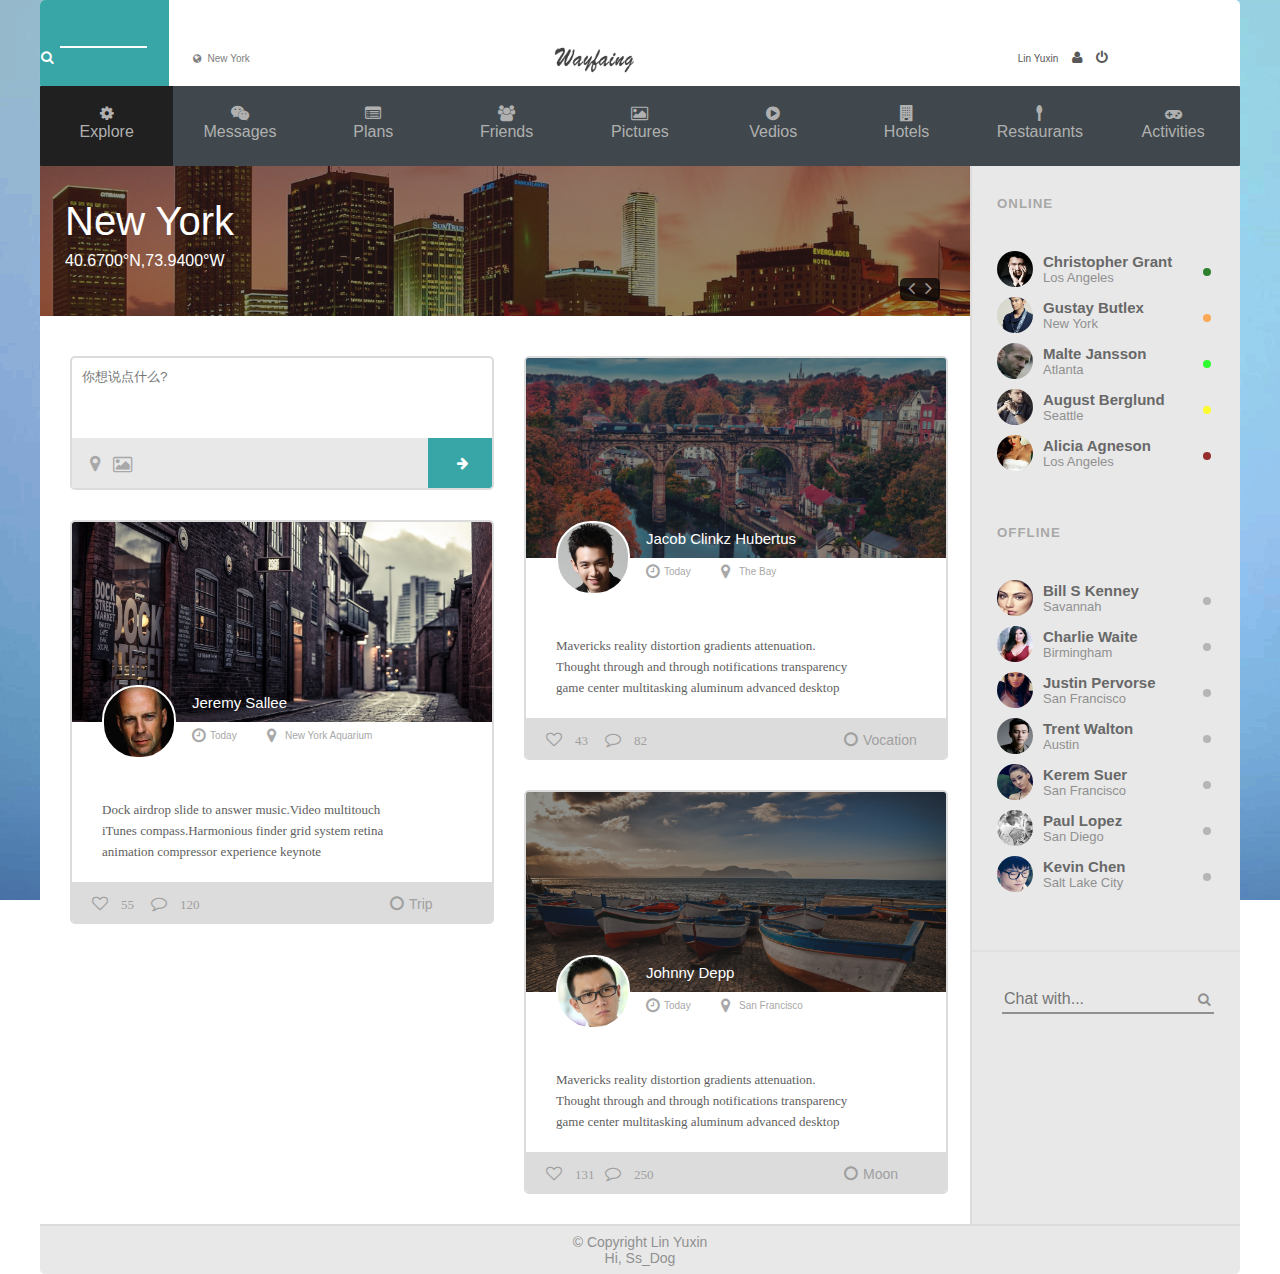
<file: citying.html>
<!DOCTYPE html>
<html>
<head>
	<title>Citying</title>
	<meta charset="utf-8">
	<link rel="stylesheet" type="text/css" href="css/font-awesome.min.css">
	<link rel="stylesheet" type="text/css" href="css/citying.css">
</head>

<body>
	<div class="container">

		<div class="header">

			<div class="search">
				<form>
					<input type="text" name="search">
					<button><i class="fa fa-search"></i></button>
				</form>
			</div>

			<div class="location">
				<p><i class="fa fa-globe"></i> &nbsp;New York</p>
			</div>

			<div class="header_word">
				<p><img src="img/header_word.png" alt="logo"></p>
			</div>

			<div class="username">
				<p>Lin Yuxin</p>
				<button id="user"><i class="fa fa-user"></i></button>
				<button id="power"><i class="fa fa-power-off"></i></button>
			</div>
		</div>

		<div class="nav">
			<ul>
				<li class="current">
					<a href="#"><i class="fa fa-cog"></i><br>Explore</a>
				</li>
				<li>
					<a href="#"><i class="fa fa-weixin"></i><br>Messages</a>
				</li>
				<li>
					<a href="#"><i class="fa fa-list-alt"></i><br>Plans</a>
				</li>
				<li>
					<a href="#"><i class="fa fa-users"></i><br>Friends</a>
				</li>
				<li>
					<a href="#"><i class="fa fa-picture-o"></i><br>Pictures</a>
				</li>
				<li>
					<a href="#"><i class="fa fa-play-circle"></i><br>Vedios</a>
				</li>
				<li>
					<a href="#"><i class="fa fa-building"></i><br>Hotels</a>
				</li>
				<li>
					<a href="#"><i class="fa fa-spoon"></i><br>Restaurants</a>
				</li>
				<li>
					<a href="#"><i class="fa fa-gamepad"></i><br>Activities</a>
				</li>
			</ul>
		</div>

		<div class="content">

			<div class="meng">
				<div class="bar"></div>
			</div>

			<div class="desc">
				<div class="back"><span><i class="fa fa-angle-left" name="left"></i><i name="right" class="fa fa-angle-right"></i></span></div>

				<div class="word">
					<h2>New York</h2>
					<p>40.6700°N,73.9400°W</p>
				</div>

			</div>

			<div class="post">
				<form>
					<textarea placeholder="你想说点什么?"></textarea>
				</form>
				<div class="btn-bar">
					
					<div class="btn-left">
						<i class="fa fa-map-marker" name="location"></i><i class="fa fa-picture-o" name="image"></i>
					</div>

					<button><i class="fa fa-arrow-right" name="point_right"></i></button>
				</div>

			</div>


			<div class="message_Jacob">

				<div class="Jacob_meng">
					<div class="up"></div>
				</div>

				<div class="middle">
					
					<div class="pic"></div>

					<div class="user_name">
						<p>Jacob Clinkz Hubertus</p>
					</div>

					<div class="time">
						<i class="fa fa-clock-o"><span>Today</span></i>
					</div>

					<div class="loca">
						<i class="fa fa-map-marker"><span>The Bay</span></i>
					</div>
				</div>

				<div class="down">
					<div class="desc">
						<p>Mavericks reality distortion gradients attenuation.</p>
						<p>Thought through and through notifications transparency</p>
						<p>game center multitasking aluminum advanced desktop</p>
					</div>
				</div>

				<div class="footer">
					<div class="heart">
						<i class="fa fa-heart-o" name="love"><span>43</span></i>
					</div>

					<div class="comment">
						<i class="fa fa-comment-o" name="com"><span>82</span></i>
					</div>

					<div class="vocation">
						<i class="fa fa-circle-o"><span>Vocation</span></i>
					</div>
				</div>

			</div>



			<div class="message_Jeremy">
				
				<div class="movie"></div>

				<div class="middle">
					<div class="pic_2"></div>

					<div class="user_name">
						<p>Jeremy Sallee</p>
					</div>

					<div class="time">
						<i class="fa fa-clock-o"><span>Today</span></i>
					</div>

					<div class="loca">
						<i class="fa fa-map-marker"><span>New York Aquarium</span></i>
					</div>
				</div>

				<div class="down">
					<div class="desc">
						<p>Dock airdrop slide to answer music.Video multitouch</p>
						<p>iTunes compass.Harmonious finder grid system retina</p>
						<p>animation compressor experience keynote</p>
					</div>
				</div>

				<div class="footer">
					<div class="heart">
						<i class="fa fa-heart-o" name="love"><span>55</span></i>
					</div>

					<div class="comment">
						<i class="fa fa-comment-o" name="com"><span>120</span></i>
					</div>

					<div class="vocation">
						<i class="fa fa-circle-o"><span>Trip</span></i>
					</div>

				</div>
			</div>



			<div class="message_Lee">

				<div class="Lee_meng">
					<div class="lee"></div>
				</div>

				<div class="middle">
					
					<div class="pic_3"></div>

					<div class="user_name">
						<p>Johnny Depp</p>
					</div>

					<div class="time">
						<i class="fa fa-clock-o"><span>Today</span></i>
					</div>

					<div class="loca">
						<i class="fa fa-map-marker"><span>San Francisco</span></i>
					</div>
				</div>

				<div class="down">
					<div class="desc">
						<p>Mavericks reality distortion gradients attenuation.</p>
						<p>Thought through and through notifications transparency</p>
						<p>game center multitasking aluminum advanced desktop</p>
					</div>
				</div>

				<div class="footer">
					<div class="heart">
						<i class="fa fa-heart-o" name="love"><span>131</span></i>
					</div>

					<div class="comment">
						<i class="fa fa-comment-o" name="com"><span>250</span></i>
					</div>

					<div class="vocation">
						<i class="fa fa-circle-o"><span>Moon</span></i>
					</div>
				</div>

			</div>

		</div>


		<div class="friend">
			
			<div class="online">
				
				<div class="head">
					<h5>ONLINE</h5>
				</div>

				<div class="on-1">
					<div class="zuo"></div>
					
					<div class="zhong">
						<p><b>Christopher Grant</b></p>
						<p class="light">Los Angeles</p>
					</div>
					
					<div class="you">
						<div class="dot"></div>
					</div>
				</div>

				<div class="on-2">
					<div class="zuo"></div>
					
					<div class="zhong">
						<p><b>Gustay Butlex</b></p>
						<p class="light">New York</p>
					</div>
					
					<div class="you">
						<div class="dot"></div>
					</div>
				</div>

				<div class="on-3">
					<div class="zuo"></div>
					
					<div class="zhong">
						<p><b>Malte Jansson</b></p>
						<p class="light">Atlanta</p>
					</div>
					
					<div class="you">
						<div class="dot"></div>
					</div>
				</div>

				<div class="on-4">
					<div class="zuo"></div>
					
					<div class="zhong">
						<p><b>August Berglund</b></p>
						<p class="light">Seattle</p>
					</div>
					
					<div class="you">
						<div class="dot"></div>
					</div>
				</div>

				<div class="on-5">
					<div class="zuo"></div>
					
					<div class="zhong">
						<p><b>Alicia Agneson</b></p>
						<p class="light">Los Angeles</p>
					</div>
					
					<div class="you">
						<div class="dot"></div>
					</div>
				</div>

			</div>

			<div class="offline">

				<div class="head">
					<h5>OFFLINE</h5>
				</div>
				
				<div class="off-1">
					<div class="zuo"></div>
					
					<div class="zhong">
						<p><b>Bill S Kenney</b></p>
						<p class="light">Savannah</p>
					</div>
					
					<div class="you">
						<div class="dot"></div>
					</div>
				</div>

				<div class="off-2">
					<div class="zuo"></div>
					
					<div class="zhong">
						<p><b>Charlie Waite</b></p>
						<p class="light">Birmingham</p>
					</div>
					
					<div class="you">
						<div class="dot"></div>
					</div>
				</div>

				<div class="off-3">
					<div class="zuo"></div>
					
					<div class="zhong">
						<p><b>Justin Pervorse</b></p>
						<p class="light">San Francisco</p>
					</div>
					
					<div class="you">
						<div class="dot"></div>
					</div>
				</div>

				<div class="off-4">
					<div class="zuo"></div>
					
					<div class="zhong">
						<p><b>Trent Walton</b></p>
						<p class="light">Austin</p>
					</div>
					
					<div class="you">
						<div class="dot"></div>
					</div>
				</div>

				<div class="off-5">
					<div class="zuo"></div>
					
					<div class="zhong">
						<p><b>Kerem Suer</b></p>
						<p class="light">San Francisco</p>
					</div>
					
					<div class="you">
						<div class="dot"></div>
					</div>
				</div>

				<div class="off-6">
					<div class="zuo"></div>
					
					<div class="zhong">
						<p><b>Paul Lopez</b></p>
						<p class="light">San Diego</p>
					</div>
					
					<div class="you">
						<div class="dot"></div>
					</div>
				</div>

				<div class="off-7">
					<div class="zuo"></div>
					
					<div class="zhong">
						<p><b>Kevin Chen</b></p>
						<p class="light">Salt Lake City</p>
					</div>
					
					<div class="you">
						<div class="dot"></div>
					</div>
				</div>
			</div>

			<div class="sh-fr">
				<form>
					<input type="text" name="search-fr" placeholder="Chat with...">
					<button><i class="fa fa-search"></i></button>
				</form>
			</div>
		</div>
	
		<div class="signal">
			<p>&copy; Copyright Lin Yuxin</p>
			<p>Hi, Ss_Dog</p>
		</div>

	</div>
</body>
</html>
</file>
<file: css/citying.css>
body {
	background-image: url("../img/bg.gif");
	background-attachment: fixed;
	width: 1200px;
	margin: 0 auto;
}
p, h1, h2, h3 {
	margin: 0;
}

.container {
	background-color: #FFFFFF;
	width: 1200px;
	overflow: hidden;
	border-radius: 5px;
}

.header {
	overflow: hidden;
	border-radius: 1px;
}

.header form {
	display: inline;
}

.location {
	display: inline-block;
	margin-left: 20px;
}

.location p {
	color: #808080;
	font-family: Verdana, Geneva, sans-serif;
	font-size: 10px;
}

.location p:hover {
	color: #808080;
}

.search {
	background-color: #38A6A7;
	display: inline-block;
	padding: 20px 19px 20px 20px;
}

.search input[name="search"] {
	border: none;
	outline: none;
	border-bottom: 2px solid #FFFFFF;
	background: transparent;
	width: 70px;
	color: #FFF;
	font-size: 16px;
	padding-right: 15px;
	line-height: 1.5;
	transition: all .3s;
	-webkit-transition: all .3s;
	-moz-transition: all .3s;
	-o-transition: all .3s;
}

.search input:focus {
	width: 100px;
	transition: all .3s;
	-webkit-transition: all .3s;
	-moz-transition: all .3s;
	-o-transition: all .3s;
}

.search button {
	background: none;
	border: none;
	color: #FFF;
	margin-left: -25px;
}

.header_word {
	display: inline-block;
}

.header_word img {
	width: 80px;
	margin-bottom: -15px;
	margin-left: 300px;
	margin-right: 240px;
}

.username {
	display: inline-block;
	color: #585858;
	margin-left: 140px;
	font-size: 10px;
}

.username p {
	display: inline;
	font-family: Verdana, Geneva, sans-serif;
	padding-right: 5px;
}

.username button#user, button#power {
	border: none;
	background: none;
	color: #585858;
}

.username p:hover {
	color: #101010;
	text-decoration: underline;
}

.nav {
	background-color: #2C353A;
	opacity: 0.9;
	border-radius: 1px;
	height: 80px;
	overflow: hidden;
}

.nav ul {
	list-style-type: none;
	margin: 0;
	padding: 0;
}

.nav a {
	height: 75px;
	display: block;
	width:auto;
	color: #A8A8A8;
	text-align: center;
	font-family: "Lucida Sans Unicode", "Lucida Grande", sans-serif;
	text-decoration: none;
	padding-top: 5px;
}

.nav li {
	height: 80px;
	float: left;
	width: 11.11%;
}

.nav i {
	padding-top: 15px;
}

.nav p {
	display: inline;
	width: auto;
	color: #A8A8A8;
	text-align: center;
}

.nav a:hover {
	color: #FFFFFF;
}

.nav li:hover, .current {
	background-color: #080808;
}

.content {
	width: 930px;
	background-color: #FFF;
	float: left;
	position: relative;
	overflow: hidden;
}

.meng {
	background-color: #222;
	position: relative;
}

.bar {
	height: 150px;
	background-image: url("../img/new_york.jpg");
	background-size: 100%;
	background-repeat: no-repeat;
	background-position: 0 -220px;
	opacity: .5;
}

.desc {
	height: 150px;
	width: 100%;
	position: absolute;
	top: 0;
	cursor: pointer;
}

.back {
	position: absolute;
	margin: 0;
	bottom: 15px;
	right: 30px;
	background-color: #080808;
	border-radius: 5px;
	opacity: 0.8;
	display: inline-block;
	width: 40px;
	text-align: center;
	line-height: 22px;
}

.word {
	margin: 0;
	font-family: "Lucida Sans", Geneva, sans-serif;
	color: #FFF;
	line-height: 30px;
	position: absolute;
	top: 40px;
	left: 25px;
}


.word h2 {
	font-size: 40px;
	font-weight: 100;
	margin-bottom: 10px;
}


.back i {
	background: none;
	border: none;
	color: #A8A8A8;
	font-size: 20px;
}

.back i:hover {
	color: #FFF;
}


i[name="left"] {
	margin-right: 5px;
}

i[name="right"] {
	margin-left: 5px;
}


.post {
	margin: 40px 15px 30px 30px;
	padding: 0;
	width: 420px;
	height: 130px;
	position: relative;
	border: 2px solid rgb(220,220,220);
	border-radius: 5px;
	overflow: hidden;
	float: left;
}

.post form {
	border: none;
	width: 420px;
	height: 80px;
}

.post textarea {
	resize: none;
	border: none;
	background: transparent;
	width: 95%;
	height: 58px;
	border-radius: 5px;
	padding: 10px;
	overflow: auto;
}

.post textarea:focus {
	border: none;
	outline: none;
}

.btn-bar {
	width: 101%;
	overflow: hidden;
}

.btn-left {
	width: 84%;
	height: 50px;
	margin: 0;
	position: relative;
	background-color: #E8E8E8;
	float: left;
}

.btn-left i {
	color: #A8A8A8;
}

.btn-left i[name="location"] {
	font-size: 18px;
	position: absolute;
	top: 17px;
	left: 18px;
}

.btn-left i[name="image"] {
	font-size: 18px;
	position: absolute;
	top: 18px;
	left: 41px;
}


.post button {
	float: left;
	border: none;
	margin: 0;
	padding: 0;
	width: 16%;
	height: 50px;
	background-color: #38A6A7;
}

.post i[name="point_right"] {
	color: #FFF;
}

.btn-left i:hover {
	color: #404040;
	cursor: pointer;
	transition: all 0.2s;
	-webkit-transition: all 0.2s;
	-moz-transition: all 0.2s;
	-o-transition: all 0.2s;
}

button:hover {
	background: #208888;
	cursor: pointer;
	transition: all 0.2s;
	-webkit-transition: all 0.2s;
	-moz-transition: all 0.2s;
	-o-transition: all 0.2s;
}

.message_Jacob {
	width: 420px;
	padding: 0;
	margin: 40px 22px 30px 15px;
	height: 400px;
	position: relative;
	border: 2px solid rgb(220,220,220);
	border-radius: 5px;
	float: left;
	overflow: hidden;
}

.Jacob_meng {
	background-color: #222;
	position: relative;
}

.up {
	background-image: url("../img/bay.jpg");
	background-repeat: no-repeat;
	background-size: 100%;
	opacity: .5;
	height: 200px;
}

.middle {
	width: 360px;
	height: 80px;
	display: inline-block;
	position: absolute;
	top: 160px;
	left: 30px;
}

.middle .pic, .middle .pic_2, .middle .pic_3 {
	padding: 0;
	width: 70px;
	height: 70px;
	border-radius: 35px;
	background-image: url("../img/ke.jpg");
	background-repeat: no-repeat;
	background-size: 180px, 70px;
	background-position: -50px -5px;
	position: absolute;
	top: 3px;
	border: 2px solid #FFF;
}

.middle .user_name {
	display: inline-block;
	position: absolute;
	top: 12px;
	left: 90px;
}

.user_name p {
	font-family: "Lucida Sans Unicode", "Lucida Grande", sans-serif;
	color: #FFF;
	font-size: 15px;
}

.middle .time {
	display: inline-block;
	position: absolute;
	top: 45px;
	left: 90px;
	color: #A8A8A8;
	width: 55px;
}

.time span, .loca span {
	font-size: 10px;
	font-family: Arial, Helvetica, sans-serif;
	position: absolute;
	top: 4px;
	left: 18px;
}

.middle .loca {
	display: inline-block;
	position: absolute;
	top: 45px;
	left: 165px;
	color: #A8A8A8;
	width: 150px;
}

.down {
	width: 420px;
	height: 120px;
	display: inline-block;
	position: absolute;
	top: 240px;
}

.down .desc {
	display: inline-block;
	position: absolute;
	top: 10px;
	left: 30px;
	height: 60px;
	width: 390px;
	padding: 25px 0;
	font-size: 13px;
	word-wrap: break-down;
	vertical-align: center;

}

.down .desc p {
	margin-top: 5px;
	line-height: 16px;
	color: #606060;
}

.footer {
	height: 40px;
	width: 100%;
	background-color: rgb(220,220,220);
	position: absolute;
	top: 360px;
}

.heart i, .comment i {
	margin: 14px 0 0 20px;
	color: #A0A0A0;
}


.heart, .comment {
	display: inline-block;
	height: 40px;
	position: relative;
	width: 55px
}

.heart span, .comment span {
	font-size: 13px;
	margin: 12px 0 0 13px;
}

.vocation {
	display: inline-block;
	height: 40px;
	width: 270px;
}

.vocation i {
	color: #A0A0A0;
	margin-left: 200px;
}

.vocation span {
	font-family: Arial, Helvetica, sans-serif;
	font-size: 14px;
	margin-left: 5px;
}

.message_Jeremy {
	width: 420px;
	padding: 0;
	margin: 0px 15px 20px 30px;
	height: 400px;
	position: relative;
	top: -270px;
	border: 2px solid rgb(220,220,220);
	border-radius: 5px;
	float: left;
	overflow: hidden;
}

.movie {
	background-image: url("../img/jelly.jpg");
	background-repeat: no-repeat;
	background-size: 100%;
	height: 200px;
}

.middle .pic_2 {
	background-image: url("../img/bruce.jpg");
	background-position: -82px 0;
}

.message_Lee {
	width: 420px;
	padding: 0;
	margin: 0px 22px 30px 15px;
	height: 400px;
	position: relative;
	border: 2px solid rgb(220,220,220);
	border-radius: 5px;
	float: left;
	overflow: hidden;
}

.Lee_meng {
	background-color: #222;
	position: relative;
}

.lee {
	background-image: url("../img/lee.jpg");
	background-repeat: no-repeat;
	background-size: 100%;
	opacity: .5;
	height: 200px;
}

.middle .pic_3 {
	background-image: url("../img/wen.jpg");
	background-position: -40px 0px;
	background-size: 250px, 120px;
}

.message_Jacob i:hover, .message_Jeremy i:hover, .message_Lee i:hover, .content .user_name:hover {
	color: #404040;
	cursor: pointer;
	transition: all 0.2s;
	-webkit-transition: all 0.2s;
	-moz-transition: all 0.2s;
	-o-transition: all 0.2s;
}

.middle .pic:hover, .middle .pic_2:hover, .middle .pic_3:hover {
	cursor: pointer;
	opacity: .8;
	transition: all 0.2s;
	-webkit-transition: all 0.2s;
	-moz-transition: all 0.2s;
	-o-transition: all 0.2s;
}


.friend {
	width: 268px;
	height: 1058px;
	background-color: #E8E8E8;
	border-left: 2px solid rgb(220,220,220);
	float: left;
	position: relative;
}

.online {
	margin: 0;
	padding: 0;
	border: none;
	display: inline-block;
	width: 270px;
	height: 330px;
	overflow: auto;
}

.online .head h5 {
	font-family: Arial, Helvetica, sans-serif;
	color: #A8A8A8;
	letter-spacing: 1px;
	display: inline-block;
	margin: 30px 0 30px 25px;
}

.on-1, .on-2, .on-3, .on-4, .on-5 {
	width: 266px;
	overflow: hidden;
	margin: 10px 0;
}

.zuo {
	width: 36px;
	height: 36px;
	background-image: url("../img/on-1.jpg");
	background-size: 100px 50px;
	background-position: -29px 0px;
	border-radius: 18px;
	float: left;
	margin-left: 25px;
}

.zhong {
	float: left;
	width: 140px;
	font-size: 15px;
	margin: 2px 0 0 10px;
	color: #686868;
	font-family: Arial, Helvetica, sans-serif;
}

.zhong .light {
	color: #909090;
	font-size: 13px;
}

.you {
	float: left;
	width: 51px;
	margin: 0;
}

.you .dot {
	width: 8px;
	height: 8px;
	display: inline-block;
	background-color: #006600;
	border-radius: 4px;
	opacity: .8;
	margin: 17px 0 0 20px;
}

.on-2 .zuo {
	background-image: url("../img/on-2.jpg");
	background-position: -29px, 0;
}

.on-2 .dot {
	background-color: #F93;
}

.on-3 .zuo {
	background-image: url("../img/on-3.jpg");
	background-position: -25px, 0;
}

.on-3 .dot {
	background-color: #0F0;
}

.on-4 .zuo {
	background-image: url("../img/on-4.jpg");
	background-position: -50px, 0;
}

.on-4 .dot {
	background-color: #FF0;
}

.on-5 .zuo {
	background-image: url("../img/on-5.jpg");
	background-position: -30px, 0;
}

.on-5 .dot {
	background-color: #800000;
}

.offline {
	margin: 0;
	padding: 0;
	border: none;
	border-bottom: 2px solid #E0E0E0;
	display: inline-block;
	width: 270px;
	height: 450px;
	overflow: auto;
}

.offline .head h5 {
	font-family: Arial, Helvetica, sans-serif;
	color: #A8A8A8;
	letter-spacing: 1px;
	display: inline-block;
	margin: 25px 0 30px 25px;
}

.off-1, .off-2, .off-3, .off-4, .off-5, .off-6, .off-7 {
	width: 266px;
	overflow: hidden;
	margin: 10px 0;
}

.offline .dot{
	background-color: #A8A8A8;
}

.off-1 .zuo {
	background-image: url("../img/off-1.jpg");
	background-position: -35px, 0;
}

.off-2 .zuo {
	background-image: url("../img/off-2.jpg");
}

.off-3 .zuo {
	background-image: url("../img/off-3.jpg");
	background-position: -38px, 0;
}

.off-4 .zuo {
	background-image: url("../img/off-4.jpg");
	background-position: 
}

.off-5 .zuo {
	background-image: url("../img/off-5.jpg");
}

.off-6 .zuo {
	background-image: url("../img/off-6.jpg");
}

.off-7 .zuo {
	background-image: url("../img/off-7.jpg");
}

.sh-fr {
	width: 270px;
	height: 276;
	display: inline-block;
	padding: 0 19px 20px 0;
}

.sh-fr input[name="search-fr"] {
	border:none;
	border-bottom: 2px solid #909090;
	background: transparent;
	width: 190px;
	color: #909090;
	font-size: 16px;
	line-height: 1.5;
	padding-right: 20px;
	margin: 30px 0 0 30px;
	transition: all .3s;
	-webkit-transition: all .3s;
	-moz-transition: all .3s;
	-o-transition: all .3s;
}

.sh-fr input:focus {
	outline: none;
}

.sh-fr button {
	background: none;
	border: none;
	color: #909090;
	padding: 0;
	margin: 0;
	margin-left: -20px;
}

.friend * .zuo:hover {
	cursor: pointer;
	opacity: .9;
}

.friend p:hover {
	cursor: pointer;
}

.signal {
	display: inline-block;
	padding-top: 8px;
	width: 100%;
	height: 40px;
	text-align: center;
	background-color: #E8E8E8;
	border-top: 2px solid rgb(220,220,220);
	font-family: Arial, Helvetica, sans-serif;
	font-size: 14px; 
	color: #909090;
}
</file>
